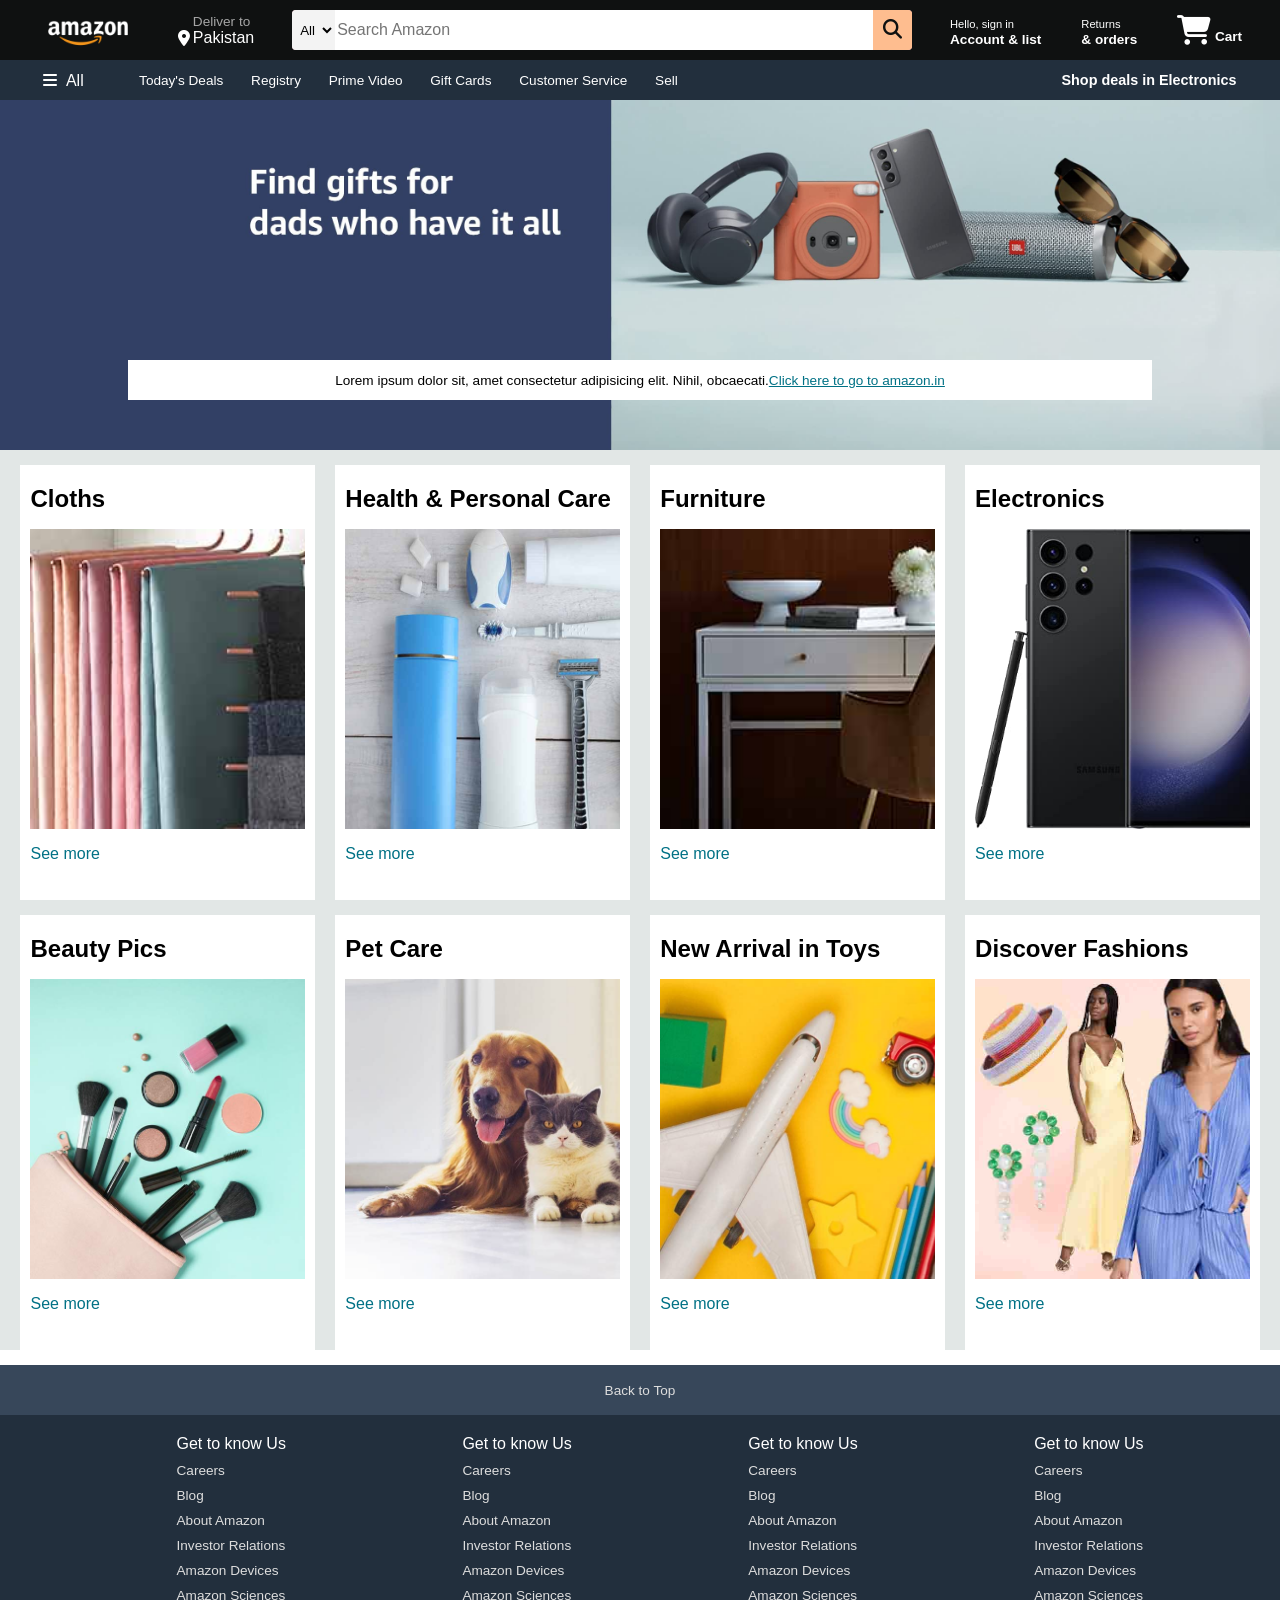
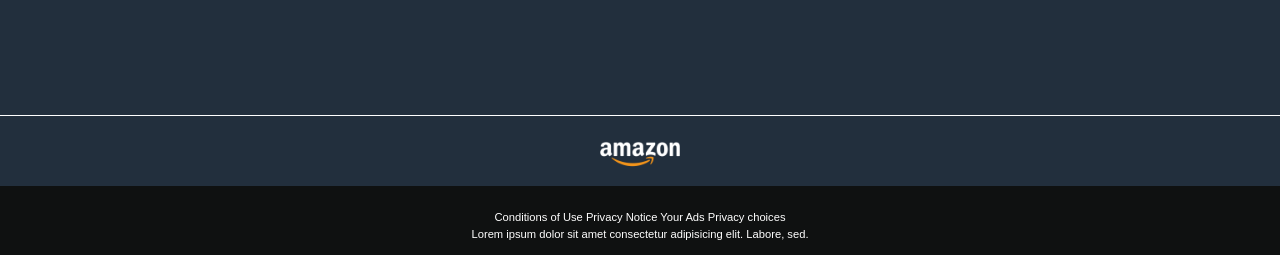
<file: index.html>
<!DOCTYPE html>
<html lang="en">

<head>
    <meta charset="UTF-8">
    <meta name="viewport" content="width=device-width, initial-scale=1.0">
    <title>Document</title>
    <link rel="stylesheet" href="style.css">
    <link rel="stylesheet" href="https://cdnjs.cloudflare.com/ajax/libs/font-awesome/6.7.2/css/all.min.css" />
</head>

<body>
    <header>
        <div class="navbar">
            <div class="nav-logo border">
                <div class="logo"></div>
            </div>
            <div class="nav-address border">
                <p class="add-first">Deliver to</p>
                <div class="add-icon">
                    <i class="fa-solid fa-location-dot"></i>
                    <p class="add-sec">Pakistan</p>
                </div>
            </div>
            <div class="nav-search">
                <select name="" id="" class="search-select">
                    <option value="">All</option>
                </select>
                <input type="text" placeholder="Search Amazon" class="search-input">
                <div class="search-icon">
                    <i class="fa-solid fa-magnifying-glass"></i>
                </div>
            </div>
            <div class="nav-signin border">
                <p><span>Hello, sign in</span></p>
                <p class="nav-sec">Account & list</p>
            </div>
            <div class="nav-return border">
                <p><span>Returns</span></p>
                <p class="nav-sec">& orders</p>
            </div>

            <div class="nav-cart border">
                <i class="fa-solid fa-cart-shopping"></i>
                Cart
            </div>
        </div>

        <div class="panel">
            <div class="panel-all border">
                <i class="fa-solid fa-bars"></i>
                All
            </div>
            <div class="panel-options ">
                <a href="" class="border">Today's Deals</a>
                <a href="" class="border">Registry</a>
                <a href="" class="border">Prime Video</a>
                <a href="" class="border">Gift Cards</a>
                <a href="" class="border">Customer Service</a>
                <a href="" class="border">Sell</a>
            </div>
            <div class="panel-deals">
                <a href="" class="border">Shop deals in Electronics</a>

            </div>
        </div>
    </header>

    <!-- Hero Sections -->
    <div class="hero-sections">
        <div class="hero-message">
            Lorem ipsum dolor sit, amet consectetur adipisicing elit. Nihil, obcaecati. <a href="">Click here to go to
                amazon.in</a>
        </div>
    </div>

    <div class="shop-section">
        <div class="box1 box">
            <div class="box-content">
                <h2>Cloths</h2>
                <div class="box-img" style="background-image: url(./images/box1_image.jpg);"></div>
                <p>See more</p>
            </div>
        </div>
        <div class="box2 box">
            <div class="box-content">
                <h2>Health & Personal Care</h2>
                <div class="box-img" style="background-image: url(./images/box2_image.jpg);"></div>
                <p>See more</p>
            </div>
        </div>
        <div class="box3 box">
            <div class="box-content">
                <h2>Furniture</h2>
                <div class="box-img" style="background-image: url(./images/box3_image.jpg);"></div>
                <p>See more</p>
            </div>
        </div>
        <div class="box4 box">
            <div class="box-content">
                <h2>Electronics</h2>
                <div class="box-img" style="background-image: url(./images/box4_image.jpg);"></div>
                <p>See more</p>
            </div>
        </div>
        <div class="box1 box">
            <div class="box-content">
                <h2>Beauty Pics</h2>
                <div class="box-img" style="background-image: url(./images/box5_image.jpg);"></div>
                <p>See more</p>
            </div>
        </div>
        <div class="box2 box">
            <div class="box-content">
                <h2>Pet Care</h2>
                <div class="box-img" style="background-image: url(./images/box6_image.jpg);"></div>
                <p>See more</p>
            </div>
        </div>
        <div class="box3 box">
            <div class="box-content">
                <h2>New Arrival in Toys</h2>
                <div class="box-img" style="background-image: url(./images/box7_image.jpg);"></div>
                <p>See more</p>
            </div>
        </div>
        <div class="box4 box">
            <div class="box-content">
                <h2>Discover Fashions</h2>
                <div class="box-img" style="background-image: url(./images/box8_image.jpg);"></div>
                <p>See more</p>
            </div>
        </div>
    </div>

    <!-- Footer  -->
    <footer>
        <div class="foot-panel1">
            <a href="">Back to Top</a>
        </div>
        <div class="foot-panel2">
            <ul>
                <p>Get to know Us</p>
                <a href="">Careers</a>
                <a href="">Blog</a>
                <a href="">About Amazon</a>
                <a href="">Investor Relations</a>
                <a href="">Amazon Devices</a>
                <a href="">Amazon Sciences</a>
            </ul>
            <ul>
                <p>Get to know Us</p>
                <a href="">Careers</a>
                <a href="">Blog</a>
                <a href="">About Amazon</a>
                <a href="">Investor Relations</a>
                <a href="">Amazon Devices</a>
                <a href="">Amazon Sciences</a>
            </ul>
            <ul>
                <p>Get to know Us</p>
                <a href="">Careers</a>
                <a href="">Blog</a>
                <a href="">About Amazon</a>
                <a href="">Investor Relations</a>
                <a href="">Amazon Devices</a>
                <a href="">Amazon Sciences</a>
            </ul>
            <ul>
                <p>Get to know Us</p>
                <a href="">Careers</a>
                <a href="">Blog</a>
                <a href="">About Amazon</a>
                <a href="">Investor Relations</a>
                <a href="">Amazon Devices</a>
                <a href="">Amazon Sciences</a>
            </ul>
        </div>

        <div class="foot-panel3">
            <div class="logo">

            </div>
        </div>

        <div class="foot-panel4">
            <div class="pages">
                <a href="">Conditions of Use</a>
                <a href="">Privacy Notice</a>
                <a href="">Your Ads Privacy choices</a>
            </div>
            <div class="copyright">
                Lorem ipsum dolor sit amet consectetur adipisicing elit. Labore, sed.
            </div>
        </div>
    </footer>
</body>

</html>
</file>
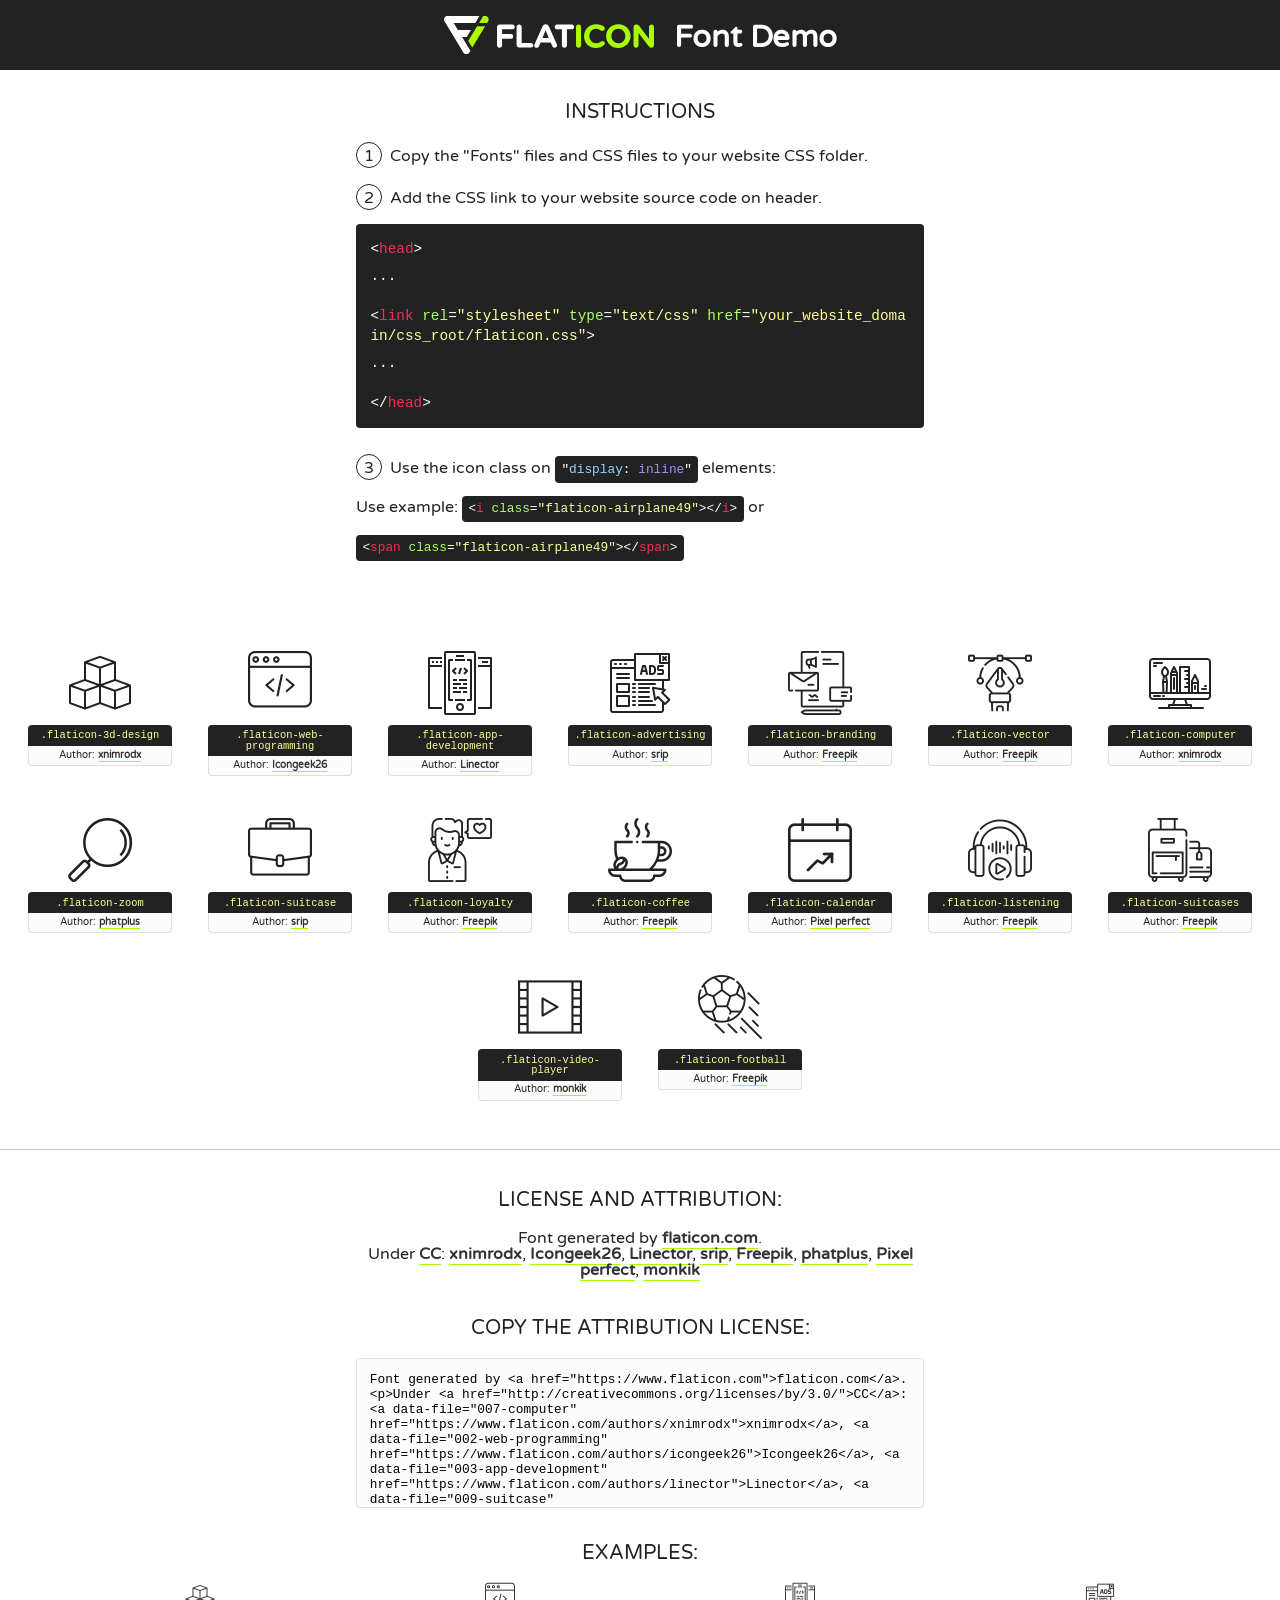
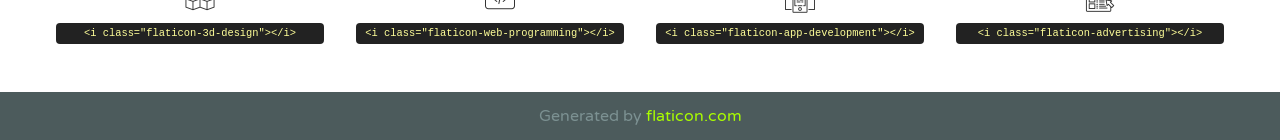
<file: clyde-master/clyde-master/fonts/flaticon/font/flaticon.html>
<!DOCTYPE html>
<!--
  Flaticon icon font: Flaticon
  Creation date: 03/07/2020 09:59
-->
<html>
<!DOCTYPE html>
<html>

<head>
    <title>Flaticon WebFont</title>
    <link href="http://fonts.googleapis.com/css?family=Varela+Round" rel="stylesheet" type="text/css" />
    <link rel="stylesheet" type="text/css" href="flaticon.css">
    <meta charset="UTF-8">
    <style>
    html, body, div, span, applet, object, iframe,
    h1, h2, h3, h4, h5, h6, p, blockquote, pre,
    a, abbr, acronym, address, big, cite, code,
    del, dfn, em, img, ins, kbd, q, s, samp,
    small, strike, strong, sub, sup, tt, var,
    b, u, i, center,
    dl, dt, dd, ol, ul, li,
    fieldset, form, label, legend,
    table, caption, tbody, tfoot, thead, tr, th, td,
    article, aside, canvas, details, embed, 
    figure, figcaption, footer, header, hgroup, 
    menu, nav, output, ruby, section, summary,
    time, mark, audio, video {
        margin: 0;
        padding: 0;
        border: 0;
        font-size: 100%;
        font: inherit;
        vertical-align: baseline;
    }
    /* HTML5 display-role reset for older browsers */
    article, aside, details, figcaption, figure, 
    footer, header, hgroup, menu, nav, section {
        display: block;
    }
    body {
        line-height: 1;
    }
    ol, ul {
        list-style: none;
    }
    blockquote, q {
        quotes: none;
    }
    blockquote:before, blockquote:after,
    q:before, q:after {
        content: '';
        content: none;
    }
    table {
        border-collapse: collapse;
        border-spacing: 0;
    }
    body {
        font-family: 'Varela Round', Helvetica, Arial, sans-serif;
        font-size: 16px;
        color: #222;
    }
    a {
        color: #333;
        border-bottom: 1px solid #a9fd00;
        font-weight: bold;
        text-decoration: none;
    }
    * {
        -moz-box-sizing: border-box;
        -webkit-box-sizing: border-box;
        box-sizing: border-box;
        margin: 0;
        padding: 0;
    }
    [class^="flaticon-"]:before, [class*=" flaticon-"]:before, [class^="flaticon-"]:after, [class*=" flaticon-"]:after {
        font-family: Flaticon;
        font-size: 30px;
        font-style: normal;
        margin-left: 20px;
        color: #333;
    }
    .wrapper {
        max-width: 600px;
        margin: auto;
        padding: 0 1em;
    }
    .title {
        font-size: 1.25em;
        text-align: center;
        margin-bottom: 1em;
        text-transform: uppercase;
    }
    header {
        text-align: center;
        background-color: #222;
        color: #fff;
        padding: 1em;
    }
    header .logo {
        width: 210px;
        height: 38px;
        display: inline-block;
        vertical-align: middle;
        margin-right: 1em;
        border: none;
    }
    header strong {
        font-size: 1.95em;
        font-weight: bold;
        vertical-align: middle;
        margin-top: 5px;
        display: inline-block;
    }
    .demo {
        margin: 2em auto;
        line-height: 1.25em;
    }
    .demo ul li {
        margin-bottom: 1em;
    }
    .demo ul li .num {
        color: #222;
        border-radius: 20px;
        display: inline-block;
        width: 26px;
        padding: 3px;
        height: 26px;
        text-align: center;
        margin-right: 0.5em;
        border: 1px solid #222;
    }
    .demo ul li code {
        background-color: #222;
        border-radius: 4px;
        padding: 0.25em 0.5em;
        display: inline-block;
        color: #fff;
        font-family: Consolas,Monaco,Lucida Console,Liberation Mono,DejaVu Sans Mono,Bitstream Vera Sans Mono,Courier New, monospace;
        font-weight: lighter;
        margin-top: 1em;
        font-size: 0.8em;
        word-break: break-all;
    }
    .demo ul li code.big {
        padding: 1em;
        font-size: 0.9em;
    }
    .demo ul li code .red {
        color: #EF3159;
    }
    .demo ul li code .green {
        color: #ACFF65;
    }
    .demo ul li code .yellow {
        color: #FFFF99;
    }
    .demo ul li code .blue {
        color: #99D3FF;
    }
    .demo ul li code .purple {
        color: #A295FF;
    }
    .demo ul li code .dots {
        margin-top: 0.5em;
        display: block;
    }
    #glyphs {
        border-bottom: 1px solid #ccc;
        padding: 2em 0;
        text-align: center;
    }
    .glyph {
        display: inline-block;
        width: 9em;
        margin: 1em;
        text-align: center;
        vertical-align: top;
        background: #FFF;
    }
    .glyph .glyph-icon {
        padding: 10px;
        display: block;
        font-family:"Flaticon";
        font-size: 64px;
        line-height: 1;
    }
    .glyph .glyph-icon:before {
        font-size: 64px;
        color: #222;
        margin-left: 0;
    }
    .class-name {
        font-size: 0.65em;
        background-color: #222;
        color: #fff;
        border-radius: 4px 4px 0 0;
        padding: 0.5em;
        color: #FFFF99;
        font-family: Consolas,Monaco,Lucida Console,Liberation Mono,DejaVu Sans Mono,Bitstream Vera Sans Mono,Courier New, monospace;
    }
    .author-name {
        font-size: 0.6em;
        background-color: #fcfcfd;
        border: 1px solid #DEDEE4;
        border-top: 0;
        border-radius: 0 0 4px 4px;
        padding: 0.5em;
    }
    .class-name:last-child {
        font-size: 10px;
        color:#888;
    }
    .class-name:last-child a {
        font-size: 10px;
        color:#555;
    }
    .class-name:last-child a:hover {
        color:#a9fd00;
    }
    .glyph > input {
        display: block;
        width: 100px;
        margin: 5px auto;
        text-align: center;
        font-size: 12px;
        cursor: text;
    }
    .glyph > input.icon-input {
        font-family:"Flaticon";
        font-size: 16px;
        margin-bottom: 10px;
    }
    .attribution .title {
        margin-top: 2em;
    }
    .attribution textarea {
        background-color: #fcfcfd;
        padding: 1em;
        border: none;
        box-shadow: none;
        border: 1px solid #DEDEE4;
        border-radius: 4px;
        resize: none;
        width: 100%;
        height: 150px;
        font-size: 0.8em;
        font-family: Consolas,Monaco,Lucida Console,Liberation Mono,DejaVu Sans Mono,Bitstream Vera Sans Mono,Courier New, monospace;
        -webkit-appearance: none;
    }
    .iconsuse {
        margin: 2em auto;
        text-align: center;
        max-width: 1200px;
    }
    .iconsuse:after {
        content: '';
        display: table;
        clear: both;
    }
    .iconsuse .image {
        float: left;
        width: 25%;
        padding: 0 1em;
    }
    .iconsuse .image p {
        margin-bottom: 1em;
    }
    .iconsuse .image span {
        display: block;
        font-size: 0.65em;
        background-color: #222;
        color: #fff;
        border-radius: 4px;
        padding: 0.5em;
        color: #FFFF99;
        margin-top: 1em;
        font-family: Consolas,Monaco,Lucida Console,Liberation Mono,DejaVu Sans Mono,Bitstream Vera Sans Mono,Courier New, monospace;
    }
    #footer {
        text-align: center;
        background-color: #4C5B5C;
        color: #7c9192;
        padding: 1em;
    }
    #footer a {
        border: none;
        color: #a9fd00;
        font-weight: normal;
    }
    @media (max-width: 960px) {
        .iconsuse .image {
            width: 50%;
        }
    }
    @media (max-width: 560px) {
        .iconsuse .image {
            width: 100%;
        }
    }
    </style>
</head>

<body class="characters-off">

    <header>
        <a href="https://www.flaticon.com" target="_blank" class="logo">
            <svg version="1.1" xmlns="http://www.w3.org/2000/svg" xmlns:xlink="http://www.w3.org/1999/xlink" xmlns:a="http://ns.adobe.com/AdobeSVGViewerExtensions/3.0/" viewBox="0 0 560.875 102.036" enable-background="new 0 0 560.875 102.036" xml:space="preserve">
                <defs>
                </defs>
                <g>
                    <g class="letters">
                        <path fill="#ffffff" d="M141.596,29.675c0-3.777,2.985-6.767,6.764-6.767h34.438c3.426,0,6.15,2.728,6.15,6.15
                        c0,3.43-2.724,6.149-6.15,6.149h-27.674v13.091h23.719c3.429,0,6.151,2.724,6.151,6.15c0,3.43-2.723,6.149-6.151,6.149h-23.719
                        v17.574c0,3.773-2.986,6.761-6.764,6.761c-3.779,0-6.764-2.989-6.764-6.761V29.675z"></path>
                        <path fill="#ffffff" d="M193.844,29.149c0-3.781,2.985-6.767,6.764-6.767c3.776,0,6.763,2.985,6.763,6.767v42.957h25.039
                        c3.426,0,6.149,2.726,6.149,6.153c0,3.425-2.723,6.15-6.149,6.15h-31.802c-3.779,0-6.764-2.986-6.764-6.768V29.149z"></path>
                        <path fill="#ffffff" d="M241.891,75.71l21.438-48.407c1.492-3.341,4.215-5.357,7.906-5.357h0.792
                        c3.686,0,6.323,2.017,7.815,5.357l21.439,48.407c0.436,0.967,0.701,1.845,0.701,2.723c0,3.602-2.809,6.501-6.414,6.501
                        c-3.161,0-5.269-1.845-6.499-4.655l-4.132-9.661h-27.059l-4.301,10.102c-1.144,2.631-3.426,4.214-6.237,4.214
                        c-3.517,0-6.24-2.81-6.24-6.325C241.1,77.64,241.451,76.677,241.891,75.71z M279.932,58.666l-8.521-20.297l-8.526,20.297H279.932
                        z"></path>
                        <path fill="#ffffff" d="M314.864,35.387H301.86c-3.429,0-6.239-2.813-6.239-6.238c0-3.429,2.811-6.24,6.239-6.24h39.533
                        c3.426,0,6.237,2.811,6.237,6.24c0,3.425-2.811,6.238-6.237,6.238h-13.001v42.785c0,3.773-2.99,6.761-6.764,6.761
                        c-3.779,0-6.764-2.989-6.764-6.761V35.387z"></path>
                        <path fill="#A9FD00" d="M352.615,29.149c0-3.781,2.985-6.767,6.767-6.767c3.774,0,6.761,2.985,6.761,6.767v49.024
                        c0,3.773-2.987,6.761-6.761,6.761c-3.781,0-6.767-2.989-6.767-6.761V29.149z"></path>
                        <path fill="#A9FD00" d="M374.132,53.836v-0.179c0-17.481,13.178-31.801,32.065-31.801c9.22,0,15.459,2.458,20.557,6.238
                        c1.402,1.054,2.637,2.985,2.637,5.357c0,3.692-2.985,6.59-6.681,6.59c-1.845,0-3.071-0.702-4.044-1.319
                        c-3.776-2.813-7.729-4.393-12.562-4.393c-10.364,0-17.831,8.611-17.831,19.154v0.173c0,10.542,7.291,19.329,17.831,19.329
                        c5.715,0,9.492-1.756,13.359-4.834c1.049-0.874,2.458-1.491,4.039-1.491c3.429,0,6.325,2.813,6.325,6.236
                        c0,2.106-1.056,3.78-2.282,4.834c-5.539,4.834-12.036,7.733-21.878,7.733C387.572,85.464,374.132,71.493,374.132,53.836z"></path>
                        <path fill="#A9FD00" d="M433.009,53.836v-0.179c0-17.481,13.79-31.801,32.766-31.801c18.981,0,32.592,14.143,32.592,31.628v0.173
                        c0,17.483-13.785,31.807-32.769,31.807C446.625,85.464,433.009,71.32,433.009,53.836z M484.224,53.836v-0.179
                        c0-10.539-7.725-19.326-18.626-19.326c-10.893,0-18.449,8.611-18.449,19.154v0.173c0,10.542,7.73,19.329,18.626,19.329
                        C476.676,72.986,484.224,64.378,484.224,53.836z"></path>
                        <path fill="#A9FD00" d="M506.233,29.321c0-3.774,2.99-6.763,6.767-6.763h1.401c3.252,0,5.183,1.583,7.029,3.953l26.093,34.265
                        V29.059c0-3.692,2.99-6.677,6.681-6.677c3.683,0,6.671,2.985,6.671,6.677v48.934c0,3.78-2.987,6.765-6.764,6.765h-0.436
                        c-3.257,0-5.188-1.581-7.034-3.953l-27.056-35.492v32.944c0,3.687-2.985,6.676-6.678,6.676c-3.683,0-6.673-2.989-6.673-6.676
                        V29.321z"></path>
                    </g>
                    <g class="insignia">
                        <path fill="#ffffff" d="M48.372,56.137h12.517l11.156-18.537H37.186L25.688,18.539h57.825L94.668,0H9.271
                        C5.925,0,2.842,1.801,1.198,4.716c-1.644,2.907-1.593,6.482,0.134,9.343l50.38,83.501c1.678,2.781,4.689,4.476,7.938,4.476
                        c3.246,0,6.257-1.695,7.935-4.476l2.898-4.804L48.372,56.137z"></path>
                        <g class="i">
                            <path fill="#A9FD00" d="M93.575,18.539h0.031v0.004l21.652,0.004l2.705-4.488c1.727-2.861,1.778-6.436,0.133-9.343
                            C116.454,1.801,113.371,0,110.026,0h-5.294L93.575,18.539z"></path>
                            <polygon fill="#A9FD00" points="88.291,27.356 64.725,66.486 75.519,84.404 109.942,27.356"></polygon>
                        </g>
                    </g>
                </g>
            </svg>
        </a>
        <strong>Font Demo</strong>
    </header>


    <section class="demo wrapper">

        <p class="title">Instructions</p>

        <ul>
            <li>
                <span class="num">1</span>Copy the "Fonts" files and CSS files to your website CSS folder.
            </li>
            <li>
                <span class="num">2</span>Add the CSS link to your website source code on header.
                <code class="big">
                    &lt;<span class="red">head</span>&gt;
                    <br/><span class="dots">...</span>
                    <br/>&lt;<span class="red">link</span> <span class="green">rel</span>=<span class="yellow">"stylesheet"</span> <span class="green">type</span>=<span class="yellow">"text/css"</span> <span class="green">href</span>=<span class="yellow">"your_website_domain/css_root/flaticon.css"</span>&gt;
                    <br/><span class="dots">...</span>
                    <br/>&lt;/<span class="red">head</span>&gt;
                </code>
            </li>

            <li>
                <p>
                    <span class="num">3</span>Use the icon class on <code>"<span class="blue">display</span>:<span class="purple"> inline</span>"</code> elements:
                    <br />
                    Use example: <code>&lt;<span class="red">i</span> <span class="green">class</span>=<span class="yellow">&quot;flaticon-airplane49&quot;</span>&gt;&lt;/<span class="red">i</span>&gt;</code> or <code>&lt;<span class="red">span</span> <span class="green">class</span>=<span class="yellow">&quot;flaticon-airplane49&quot;</span>&gt;&lt;/<span class="red">span</span>&gt;</code>
            </li>
        </ul>

    </section>




   <section id="glyphs">          
    
      
        <div class="glyph"><div class="glyph-icon flaticon-3d-design"></div>
            <div class="class-name">.flaticon-3d-design</div>
            <div class="author-name">Author: <a data-file="001-3d-design" href="https://www.flaticon.com/authors/xnimrodx">xnimrodx</a> </div> 
        </div>        
        
        <div class="glyph"><div class="glyph-icon flaticon-web-programming"></div>
            <div class="class-name">.flaticon-web-programming</div>
            <div class="author-name">Author: <a data-file="002-web-programming" href="https://www.flaticon.com/authors/icongeek26">Icongeek26</a> </div> 
        </div>        
        
        <div class="glyph"><div class="glyph-icon flaticon-app-development"></div>
            <div class="class-name">.flaticon-app-development</div>
            <div class="author-name">Author: <a data-file="003-app-development" href="https://www.flaticon.com/authors/linector">Linector</a> </div> 
        </div>        
        
        <div class="glyph"><div class="glyph-icon flaticon-advertising"></div>
            <div class="class-name">.flaticon-advertising</div>
            <div class="author-name">Author: <a data-file="004-advertising" href="https://www.flaticon.com/authors/srip">srip</a> </div> 
        </div>        
        
        <div class="glyph"><div class="glyph-icon flaticon-branding"></div>
            <div class="class-name">.flaticon-branding</div>
            <div class="author-name">Author: <a data-file="005-branding" href="http://www.freepik.com">Freepik</a> </div> 
        </div>        
        
        <div class="glyph"><div class="glyph-icon flaticon-vector"></div>
            <div class="class-name">.flaticon-vector</div>
            <div class="author-name">Author: <a data-file="006-vector" href="http://www.freepik.com">Freepik</a> </div> 
        </div>        
        
        <div class="glyph"><div class="glyph-icon flaticon-computer"></div>
            <div class="class-name">.flaticon-computer</div>
            <div class="author-name">Author: <a data-file="007-computer" href="https://www.flaticon.com/authors/xnimrodx">xnimrodx</a> </div> 
        </div>        
        
        <div class="glyph"><div class="glyph-icon flaticon-zoom"></div>
            <div class="class-name">.flaticon-zoom</div>
            <div class="author-name">Author: <a data-file="008-zoom" href="https://www.flaticon.com/authors/phatplus">phatplus</a> </div> 
        </div>        
        
        <div class="glyph"><div class="glyph-icon flaticon-suitcase"></div>
            <div class="class-name">.flaticon-suitcase</div>
            <div class="author-name">Author: <a data-file="009-suitcase" href="https://www.flaticon.com/authors/srip">srip</a> </div> 
        </div>        
        
        <div class="glyph"><div class="glyph-icon flaticon-loyalty"></div>
            <div class="class-name">.flaticon-loyalty</div>
            <div class="author-name">Author: <a data-file="010-loyalty" href="http://www.freepik.com">Freepik</a> </div> 
        </div>        
        
        <div class="glyph"><div class="glyph-icon flaticon-coffee"></div>
            <div class="class-name">.flaticon-coffee</div>
            <div class="author-name">Author: <a data-file="011-coffee" href="http://www.freepik.com">Freepik</a> </div> 
        </div>        
        
        <div class="glyph"><div class="glyph-icon flaticon-calendar"></div>
            <div class="class-name">.flaticon-calendar</div>
            <div class="author-name">Author: <a data-file="012-calendar" href="https://www.flaticon.com/authors/pixel-perfect">Pixel perfect</a> </div> 
        </div>        
        
        <div class="glyph"><div class="glyph-icon flaticon-listening"></div>
            <div class="class-name">.flaticon-listening</div>
            <div class="author-name">Author: <a data-file="013-listening" href="http://www.freepik.com">Freepik</a> </div> 
        </div>        
        
        <div class="glyph"><div class="glyph-icon flaticon-suitcases"></div>
            <div class="class-name">.flaticon-suitcases</div>
            <div class="author-name">Author: <a data-file="014-suitcases" href="http://www.freepik.com">Freepik</a> </div> 
        </div>        
        
        <div class="glyph"><div class="glyph-icon flaticon-video-player"></div>
            <div class="class-name">.flaticon-video-player</div>
            <div class="author-name">Author: <a data-file="015-video-player" href="https://www.flaticon.com/authors/monkik">monkik</a> </div> 
        </div>        
        
        <div class="glyph"><div class="glyph-icon flaticon-football"></div>
            <div class="class-name">.flaticon-football</div>
            <div class="author-name">Author: <a data-file="016-football" href="http://www.freepik.com">Freepik</a> </div> 
        </div>        
        

    </section>



    <section class="attribution wrapper"   style="text-align:center;">

      <div class="title">License and attribution:</div><div class="attrDiv">Font generated by <a href="https://www.flaticon.com">flaticon.com</a>. <div><p>Under <a href="http://creativecommons.org/licenses/by/3.0/">CC</a>: <a data-file="007-computer" href="https://www.flaticon.com/authors/xnimrodx">xnimrodx</a>, <a data-file="002-web-programming" href="https://www.flaticon.com/authors/icongeek26">Icongeek26</a>, <a data-file="003-app-development" href="https://www.flaticon.com/authors/linector">Linector</a>, <a data-file="009-suitcase" href="https://www.flaticon.com/authors/srip">srip</a>, <a data-file="016-football" href="http://www.freepik.com">Freepik</a>, <a data-file="008-zoom" href="https://www.flaticon.com/authors/phatplus">phatplus</a>, <a data-file="012-calendar" href="https://www.flaticon.com/authors/pixel-perfect">Pixel perfect</a>, <a data-file="015-video-player" href="https://www.flaticon.com/authors/monkik">monkik</a></p>  </div>
      </div>
      <div class="title">Copy the Attribution License:</div>

    <textarea onclick="this.focus();this.select();">Font generated by &lt;a href=&quot;https://www.flaticon.com&quot;&gt;flaticon.com&lt;/a&gt;. <p>Under <a href="http://creativecommons.org/licenses/by/3.0/">CC</a>: <a data-file="007-computer" href="https://www.flaticon.com/authors/xnimrodx">xnimrodx</a>, <a data-file="002-web-programming" href="https://www.flaticon.com/authors/icongeek26">Icongeek26</a>, <a data-file="003-app-development" href="https://www.flaticon.com/authors/linector">Linector</a>, <a data-file="009-suitcase" href="https://www.flaticon.com/authors/srip">srip</a>, <a data-file="016-football" href="http://www.freepik.com">Freepik</a>, <a data-file="008-zoom" href="https://www.flaticon.com/authors/phatplus">phatplus</a>, <a data-file="012-calendar" href="https://www.flaticon.com/authors/pixel-perfect">Pixel perfect</a>, <a data-file="015-video-player" href="https://www.flaticon.com/authors/monkik">monkik</a></p>  
     </textarea>

    </section>

    <section class="iconsuse">

          <div class="title">Examples:</div>            
             
            <div class="image">
                <p>
                    <i class="glyph-icon flaticon-3d-design"></i> 
                    <span>&lt;i class=&quot;flaticon-3d-design&quot;&gt;&lt;/i&gt;</span>
                </p>
            </div>
            
            <div class="image">
                <p>
                    <i class="glyph-icon flaticon-web-programming"></i> 
                    <span>&lt;i class=&quot;flaticon-web-programming&quot;&gt;&lt;/i&gt;</span>
                </p>
            </div>
            
            <div class="image">
                <p>
                    <i class="glyph-icon flaticon-app-development"></i> 
                    <span>&lt;i class=&quot;flaticon-app-development&quot;&gt;&lt;/i&gt;</span>
                </p>
            </div>
            
            <div class="image">
                <p>
                    <i class="glyph-icon flaticon-advertising"></i> 
                    <span>&lt;i class=&quot;flaticon-advertising&quot;&gt;&lt;/i&gt;</span>
                </p>
            </div>
                       
        </div>
                            
    </section>

<div id="footer">
    <div>Generated by <a href="https://www.flaticon.com">flaticon.com</a>
    </div>
</div>



</body>
</html>
</file>
<file: style.css>
*{
    margin: 0;
    font-family: Arial, Helvetica, sans-serif;
    border: border-box;
}
.navbar{
    height: 60px;
    background-color: #0f1111;
    color: white;
    display: flex;
    align-items: center;
    justify-content: space-evenly;
}
.nav-logo{
    height: 50px;
    width: 100px;
}
.logo{
    background-image: url(./images/amazon_logo.png);
    height: 50px;
    width: 100%;
    background-size: cover;
}
.border{
    border: 2px solid transparent;
}
.border:hover{
    border: 1.5px solid white;
}
/* box 2 */
.add-first{
    color: #cccc;
    font-size: 0.85rem;
    margin-left: 15px;
}
.add-sec{
    color: #FFFF;
    font-size: 1rem;
    margin-left: 3px;
}
.add-icon{
    display: flex;
    align-items: center;
}

/* box 3 */
.nav-search{
    display: flex;
    background-color: pink;
    width: 620px;
    height: 40px;
    border-radius: 4px;
    justify-content: space-evenly;
}
.search-select{
    background-color: #f3f3f3;
    width: 50px;
    text-align: center;
    border-radius: 4px 0 0 4px;
    border: none;
}
.search-input{
    width: 100%;
    font-size: 1rem;
    border: none;
    outline: none;
}
.search-icon{
    width: 45px;
    display: flex;
    align-items: center;
    justify-content: center;
    font-size: 1.2rem;
    background-color: #febd8f;
    border-radius: 0 4px 4px 0;
    color: #0f1111;
}
.nav-search:hover{
    border: 2px solid orange;
}
/*  box 4 */
span{
    font-size: 0.7rem;
}
.nav-sec{
    font-size: 0.85rem;
    font-weight: 700;
}
/* box 5 */
.nav-cart i{
    font-size: 30px;
}
.nav-cart{
    font-size: 0.85rem;
    font-weight: 700;
}

/* panel */
.panel{
    height: 40px;
    background-color: #222f3d;
    display: flex;
    justify-content: space-evenly;
    align-items: center;
    color: white;
}
.panel i{
    padding: 5px;
}
 .panel a{
    text-decoration: none;
    color: white;
    padding: 5px;
}
.panel-options{
    width: 70%;
    font-size: 0.85rem;
}
.panel-options a{
    margin-left: 10px;
}
.panel-deals{
    font-size: 0.9rem;
    font-weight: 700;
}
/* hero section */
.hero-sections{
    background-image: url(./images/hero_image.jpg);
    height: 350px;
    background-size: cover;
    background-repeat: no-repeat;
    display: flex;
    justify-content: center;
    align-items: flex-end;
}
.hero-message{
    background-color: white;
    color: black;
    height: 40px;
    display: flex;
    align-items: center;
    justify-content: center;
    font-size: 0.85rem;
    bottom: 25px;
    position: relative;
    width: 80%;
    margin-bottom: 25px;
}
.hero-message a{
    color: #007185;
}

/* Shop-section */
.shop-section{
    display: flex;
    justify-content: space-evenly;
    flex-wrap: wrap;
    background-color: #e2e7e6;
    
}
.box{
    width: 23%;
    height: 400px;
    background-color: white;
    padding: 20px 0px 15px;
    margin-top: 15px;

}
.box-img{
    height: 300px;
    background-size: cover;
    background-repeat: no-repeat;
    margin-top: 1rem;
    margin-bottom: 1rem;
}
.box-content{
    margin-left: 10px;
    margin-right: 10px;
}
.box-content p{
    color: #007185;
}

/* Footer */
footer{
    margin-top: 15px;
}
.foot-panel1{
    background-color: #37475a;
    color: white;
    height: 50px;
    display: flex;
    justify-content: center;
    align-items: center;
    font-size: 0.85rem;
}
.foot-panel1 a{
    text-decoration: none;
    color: #dddddd;
}
.foot-panel2{
    background-color: #222f3d;
    color: white;
    height: 300px;
    display: flex;
    justify-content: space-evenly;
}
.foot-panel2 ul{
    margin-top: 20px;
}
.foot-panel2 ul a{
    display: block;
    text-decoration: none;
    font-size: 0.85rem;
    margin-top: 10px;
    color: #dddddd;
}
.foot-panel3{
    background-color: #222f3d;
    color: white;
    border-top: 0.5px solid white;
    height: 70px;
    display: flex;
    align-items: center;
    justify-content: center;
}
.logo{
    background-image: url(./images/amazon_logo.png);
    height: 50px;
    width: 100px;

}
.foot-panel4{
    background-color: #0f1111;
    color: white;
    /* display: flex;
    justify-content: center;
    align-items: center; */
    font-size: 0.7rem;
    text-align: center;
}
.foot-panel4 a{
    text-decoration: none;
    color: white;
}
.pages{
    padding-top: 25px;
}
.copyright{
    padding-top: 5px;
    padding-bottom: 15px;
}
</file>
<file: clyde-master/clyde-master/fonts/flaticon/font/flaticon.css>
/*
  	Flaticon icon font: Flaticon
  	Creation date: 03/07/2020 09:59
  	*/

@font-face {
  font-family: "Flaticon";
  src: url("./Flaticon.eot");
  src: url("./Flaticon.eot?#iefix") format("embedded-opentype"),
       url("./Flaticon.woff2") format("woff2"),
       url("./Flaticon.woff") format("woff"),
       url("./Flaticon.ttf") format("truetype"),
       url("./Flaticon.svg#Flaticon") format("svg");
  font-weight: normal;
  font-style: normal;
}

@media screen and (-webkit-min-device-pixel-ratio:0) {
  @font-face {
    font-family: "Flaticon";
    src: url("./Flaticon.svg#Flaticon") format("svg");
  }
}

[class^="flaticon-"]:before, [class*=" flaticon-"]:before,
[class^="flaticon-"]:after, [class*=" flaticon-"]:after {   
  font-family: Flaticon;
        font-size: 20px;
font-style: normal;
margin-left: 20px;
}

.flaticon-3d-design:before { content: "\f100"; }
.flaticon-web-programming:before { content: "\f101"; }
.flaticon-app-development:before { content: "\f102"; }
.flaticon-advertising:before { content: "\f103"; }
.flaticon-branding:before { content: "\f104"; }
.flaticon-vector:before { content: "\f105"; }
.flaticon-computer:before { content: "\f106"; }
.flaticon-zoom:before { content: "\f107"; }
.flaticon-suitcase:before { content: "\f108"; }
.flaticon-loyalty:before { content: "\f109"; }
.flaticon-coffee:before { content: "\f10a"; }
.flaticon-calendar:before { content: "\f10b"; }
.flaticon-listening:before { content: "\f10c"; }
.flaticon-suitcases:before { content: "\f10d"; }
.flaticon-video-player:before { content: "\f10e"; }
.flaticon-football:before { content: "\f10f"; }
</file>
